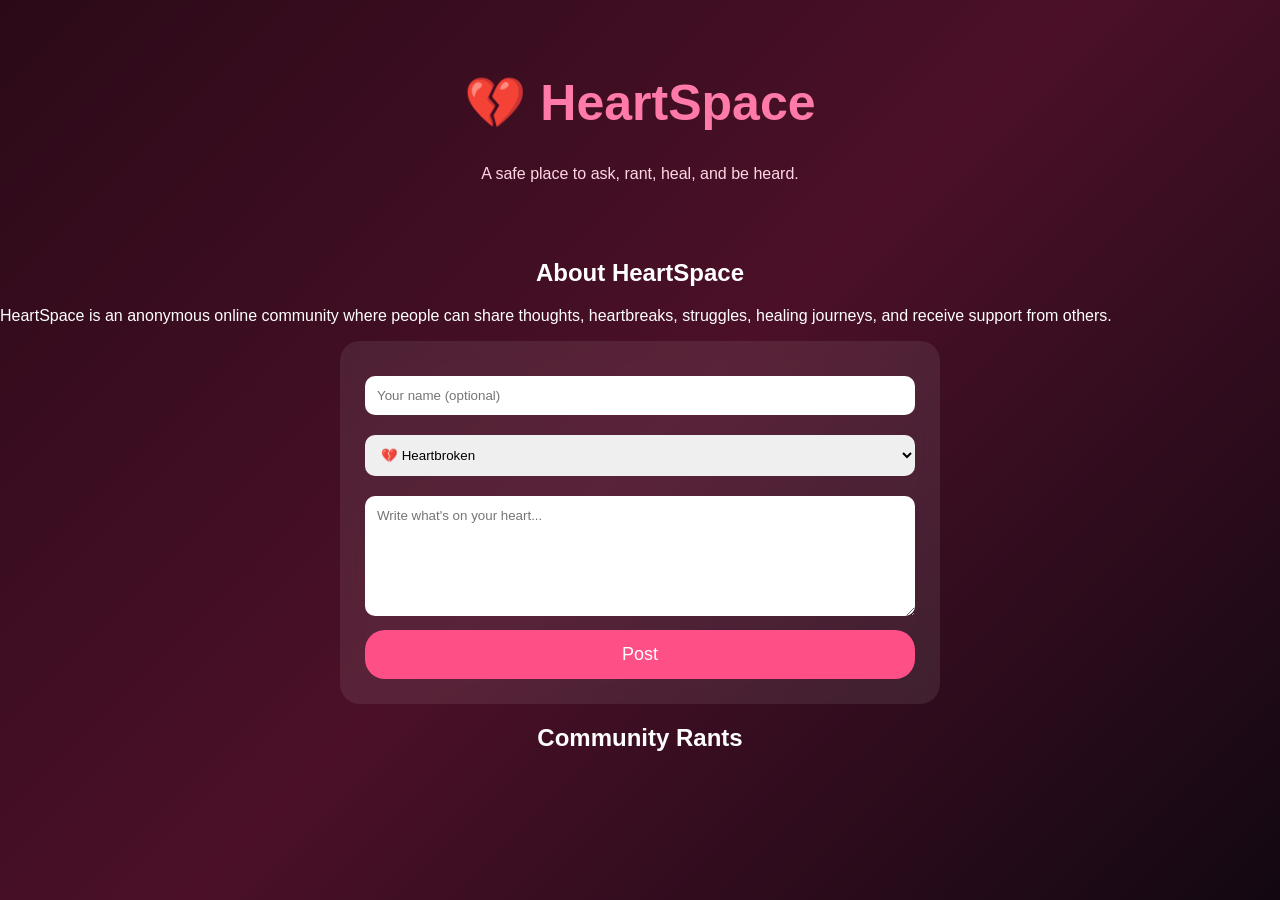
<file: index.html>
<!DOCTYPE html>
<html>
<head>

    <meta name="google-site-verification" content="google1c5d196e9b13c48f.html" />

    <title>HeartSpace - A Place to Let It Out</title>
    <link rel="stylesheet" href="style.css">
    
    <link rel="icon" type="image/png" href="favicon.png">

    <meta charset="UTF-8">
<meta name="viewport" content="width=device-width, initial-scale=1.0">

<meta name="description"
content="HeartSpace is a safe anonymous community where people can share feelings, seek advice, heal, and support one another.">

<meta name="keywords"
content="anonymous confessions, support community, heartbreak, advice, mental wellness, healing">

<meta name="author" content="HeartSpace">

<meta property="og:title" content="HeartSpace">
<meta property="og:description"
content="A safe place to ask, rant, heal, and be heard.">
<meta property="og:type" content="website">
<meta property="og:url"
content="https://azuree.github.io/heartspace/">

    <title>HeartSpace - A Place to Let It Out</title>
    <link rel="stylesheet" href="style.css">
</head>

<body>

<header>
    <h1>💔 HeartSpace</h1>
    <p>A safe place to ask, rant, heal, and be heard.</p>
</header>

<section class="about">
    <h2>About HeartSpace</h2>

    <p>
    HeartSpace is an anonymous online community where
    people can share thoughts, heartbreaks, struggles,
    healing journeys, and receive support from others.
    </p>
</section>

<section class="post-box">

    <input id="name" placeholder="Your name (optional)">

    <select id="mood">
        <option>💔 Heartbroken</option>
        <option>😔 Sad</option>
        <option>😡 Angry</option>
        <option>🫂 Need Advice</option>
        <option>🌱 Healing</option>
    </select>

    <textarea id="message" placeholder="Write what's on your heart..."></textarea>

    <button onclick="addPost()">Post</button>

</section>



<h2>Community Rants</h2>

<div id="posts"></div>



<script src="script.js"></script>

</body>
</html>
</file>
<file: style.css>
*{
    box-sizing:border-box;
    font-family: Arial, sans-serif;
}


body{
    margin:0;
    background:
    linear-gradient(135deg,#2b0a18,#4b1028,#120812);
    color:white;
    min-height:100vh;
}


header{
    text-align:center;
    padding:40px;
}


header h1{
    font-size:50px;
    color:#ff7aa8;
}


header p{
    color:#ffd6e5;
}


.post-box{
    width:90%;
    max-width:600px;
    margin:auto;
    background:#ffffff15;
    padding:25px;
    border-radius:20px;
    backdrop-filter:blur(10px);
}


input, textarea, select{
    width:100%;
    margin:10px 0;
    padding:12px;
    border:none;
    border-radius:10px;
}


textarea{
    height:120px;
}


button{
    width:100%;
    padding:14px;
    background:#ff4f87;
    border:none;
    color:white;
    border-radius:20px;
    cursor:pointer;
    font-size:18px;
}


button:hover{
    background:#ff236d;
}


h2{
    text-align:center;
}


#posts{
    width:90%;
    max-width:700px;
    margin:auto;
}


.card{
    background:#ffffff18;
    margin:20px 0;
    padding:20px;
    border-radius:20px;
    animation:fade .4s;
}


.card h3{
    color:#ff9fc1;
}


.card p{
    line-height:1.5;
}


.reply{
    margin-top:15px;
}


.reply input{
    width:75%;
}


.reply button{
    width:22%;
}


.comment{
    background:#00000030;
    padding:10px;
    border-radius:10px;
    margin-top:10px;
}


@keyframes fade{

from{
opacity:0;
transform:translateY(20px);
}

to{
opacity:1;
transform:none;
}

}
</file>
